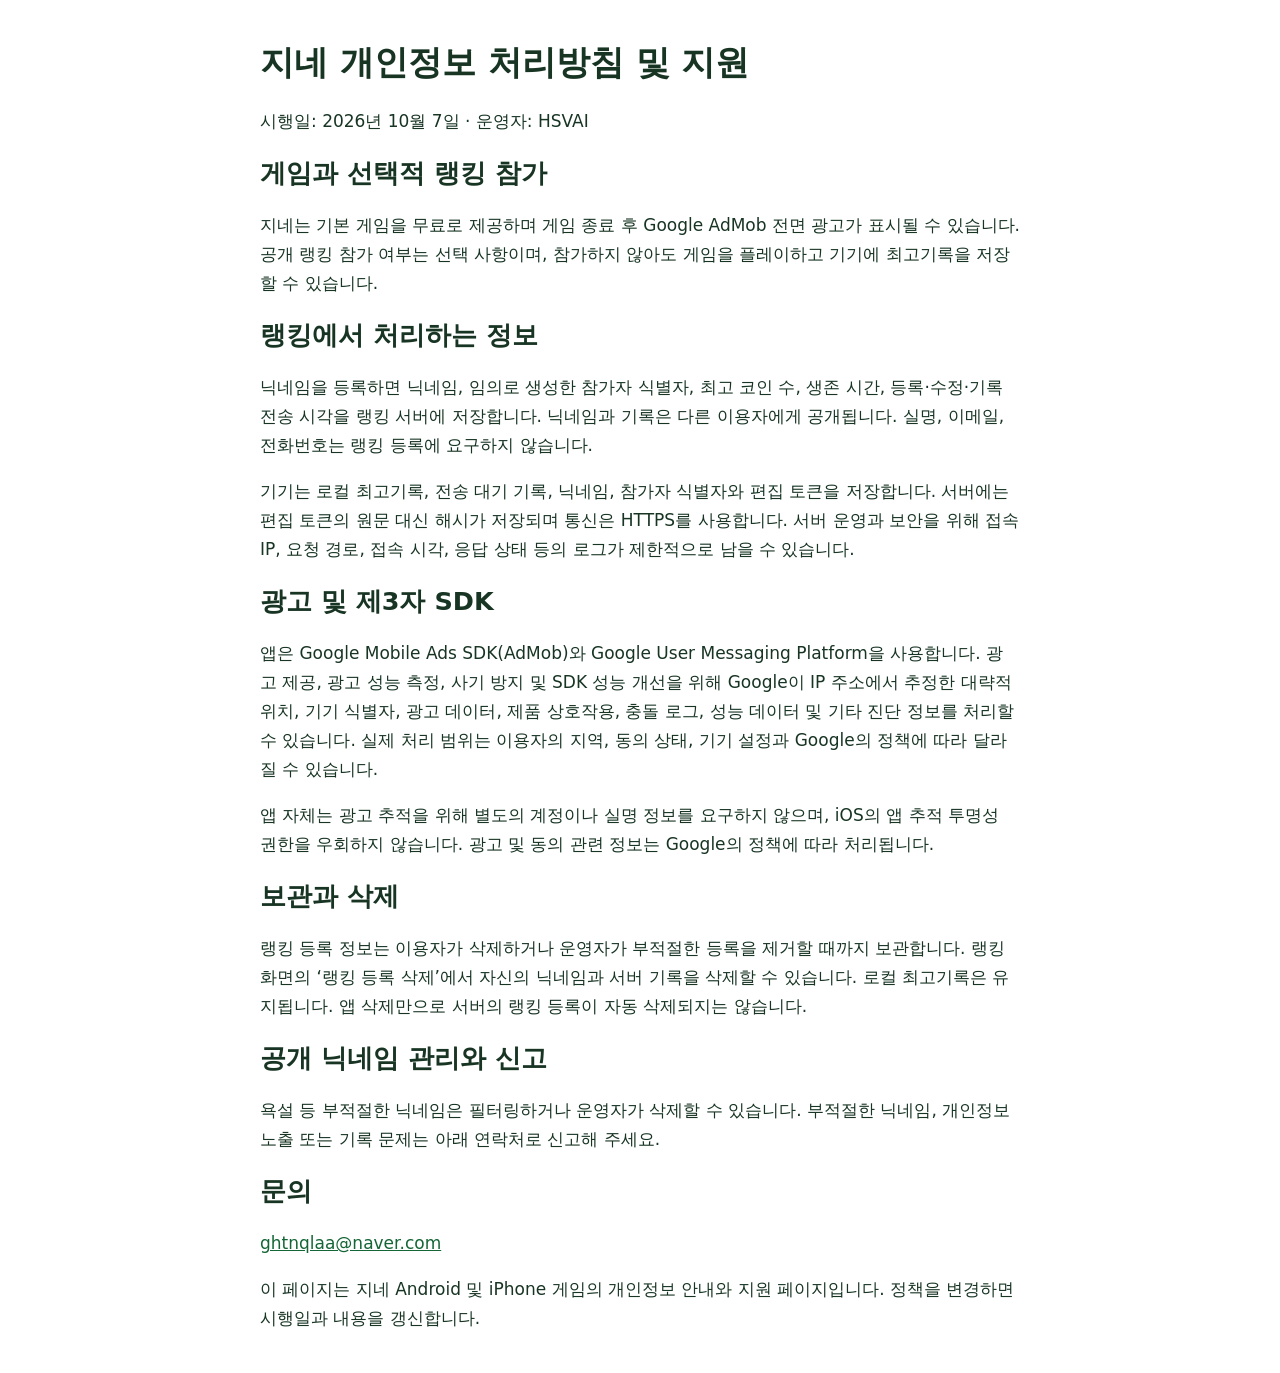
<file: Tools/privacy-policy.html>
<!doctype html><html lang="ko"><meta charset="utf-8"><meta name="viewport" content="width=device-width,initial-scale=1">
<title>지네 개인정보 처리방침 및 지원</title>
<style>body{max-width:760px;margin:40px auto;padding:0 20px;font:17px/1.7 system-ui;color:#183524}a{color:#146636}h1,h2{line-height:1.3}</style>
<h1>지네 개인정보 처리방침 및 지원</h1>
<p>시행일: 2026년 10월 7일 · 운영자: HSVAI</p>

<h2>게임과 선택적 랭킹 참가</h2>
<p>지네는 기본 게임을 무료로 제공하며 게임 종료 후 Google AdMob 전면 광고가 표시될 수 있습니다. 공개 랭킹 참가 여부는 선택 사항이며, 참가하지 않아도 게임을 플레이하고 기기에 최고기록을 저장할 수 있습니다.</p>

<h2>랭킹에서 처리하는 정보</h2>
<p>닉네임을 등록하면 닉네임, 임의로 생성한 참가자 식별자, 최고 코인 수, 생존 시간, 등록·수정·기록 전송 시각을 랭킹 서버에 저장합니다. 닉네임과 기록은 다른 이용자에게 공개됩니다. 실명, 이메일, 전화번호는 랭킹 등록에 요구하지 않습니다.</p>
<p>기기는 로컬 최고기록, 전송 대기 기록, 닉네임, 참가자 식별자와 편집 토큰을 저장합니다. 서버에는 편집 토큰의 원문 대신 해시가 저장되며 통신은 HTTPS를 사용합니다. 서버 운영과 보안을 위해 접속 IP, 요청 경로, 접속 시각, 응답 상태 등의 로그가 제한적으로 남을 수 있습니다.</p>

<h2>광고 및 제3자 SDK</h2>
<p>앱은 Google Mobile Ads SDK(AdMob)와 Google User Messaging Platform을 사용합니다. 광고 제공, 광고 성능 측정, 사기 방지 및 SDK 성능 개선을 위해 Google이 IP 주소에서 추정한 대략적 위치, 기기 식별자, 광고 데이터, 제품 상호작용, 충돌 로그, 성능 데이터 및 기타 진단 정보를 처리할 수 있습니다. 실제 처리 범위는 이용자의 지역, 동의 상태, 기기 설정과 Google의 정책에 따라 달라질 수 있습니다.</p>
<p>앱 자체는 광고 추적을 위해 별도의 계정이나 실명 정보를 요구하지 않으며, iOS의 앱 추적 투명성 권한을 우회하지 않습니다. 광고 및 동의 관련 정보는 Google의 정책에 따라 처리됩니다.</p>

<h2>보관과 삭제</h2>
<p>랭킹 등록 정보는 이용자가 삭제하거나 운영자가 부적절한 등록을 제거할 때까지 보관합니다. 랭킹 화면의 ‘랭킹 등록 삭제’에서 자신의 닉네임과 서버 기록을 삭제할 수 있습니다. 로컬 최고기록은 유지됩니다. 앱 삭제만으로 서버의 랭킹 등록이 자동 삭제되지는 않습니다.</p>

<h2>공개 닉네임 관리와 신고</h2>
<p>욕설 등 부적절한 닉네임은 필터링하거나 운영자가 삭제할 수 있습니다. 부적절한 닉네임, 개인정보 노출 또는 기록 문제는 아래 연락처로 신고해 주세요.</p>

<h2>문의</h2>
<p><a href="mailto:ghtnqlaa@naver.com?subject=%EC%A7%80%EB%84%A4%20%EB%9E%AD%ED%82%B9%20%EB%AC%B8%EC%9D%98">ghtnqlaa@naver.com</a></p>
<p>이 페이지는 지네 Android 및 iPhone 게임의 개인정보 안내와 지원 페이지입니다. 정책을 변경하면 시행일과 내용을 갱신합니다.</p>
</html>
</file>
